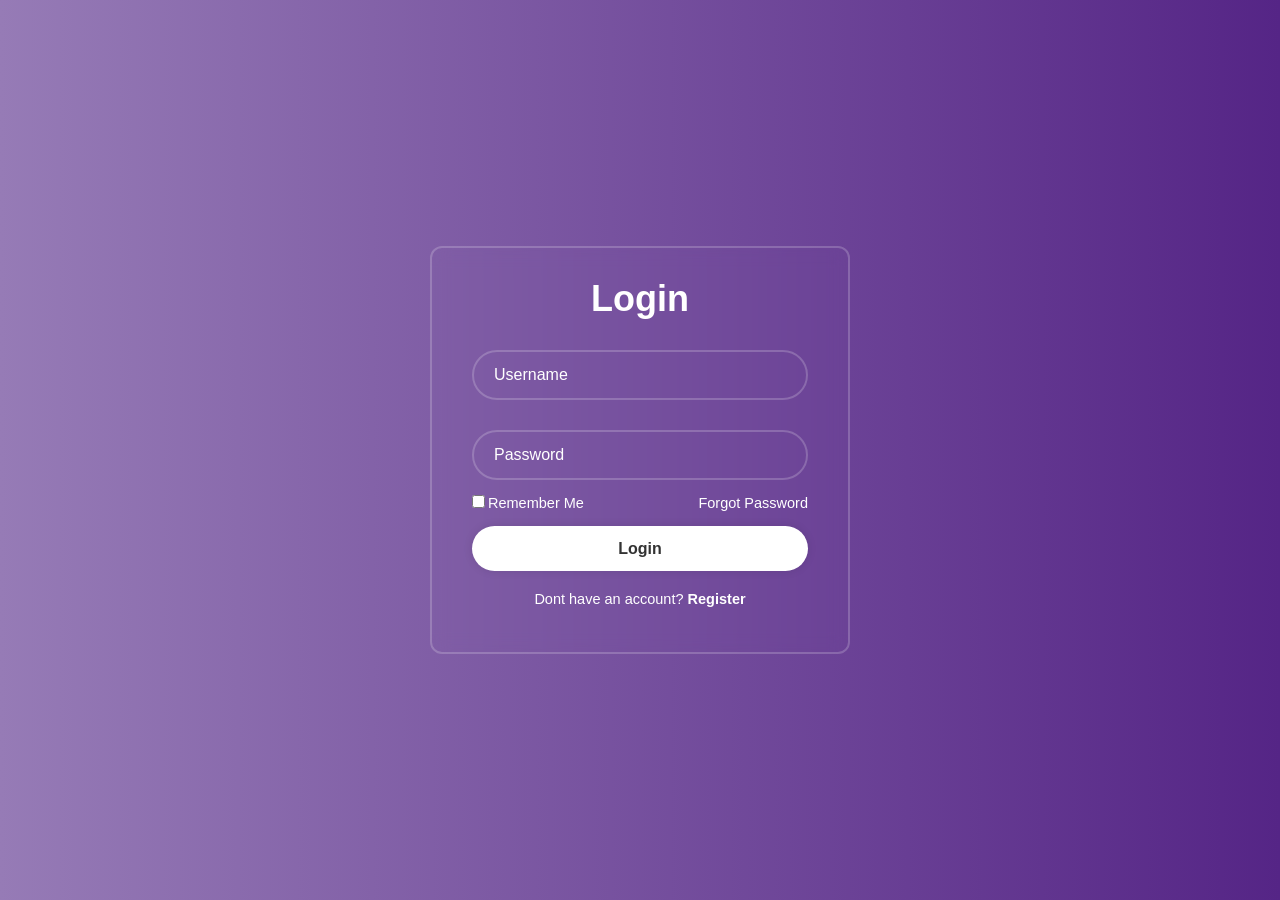
<file: index.html>
<!DOCTYPE html>
<html lang="en">
<head>
  <meta charset="UTF-8">
  <meta name="viewport" content="width=device-width, initial-scale=1.0">
  <title>Login Form</title>
  <link rel="stylesheet" href="style.css">
</head>
<body>
  <div class="wrapper">
    <form action="">
      <h1>Login</h1>
      <div class="input-box">
        <input type="text" placeholder="Username" required>
        <i class='bx bxs-user'></i>
      </div>
      <div class="input-box">
        <input type="password" placeholder="Password" required>
        <i class='bx bxs-lock-alt' ></i>
      </div>
      <div class="remember-forgot">
        <label><input type="checkbox">Remember Me</label>
        <a href="#">Forgot Password</a>
      </div>
      <button type="submit" class="btn">Login</button>
      <div class="register-link">
        <p>Dont have an account? <a href="/login/reg/index.html">Register</a></p>
      </div>
    </form>
  </div>
</body>
</html>
</file>
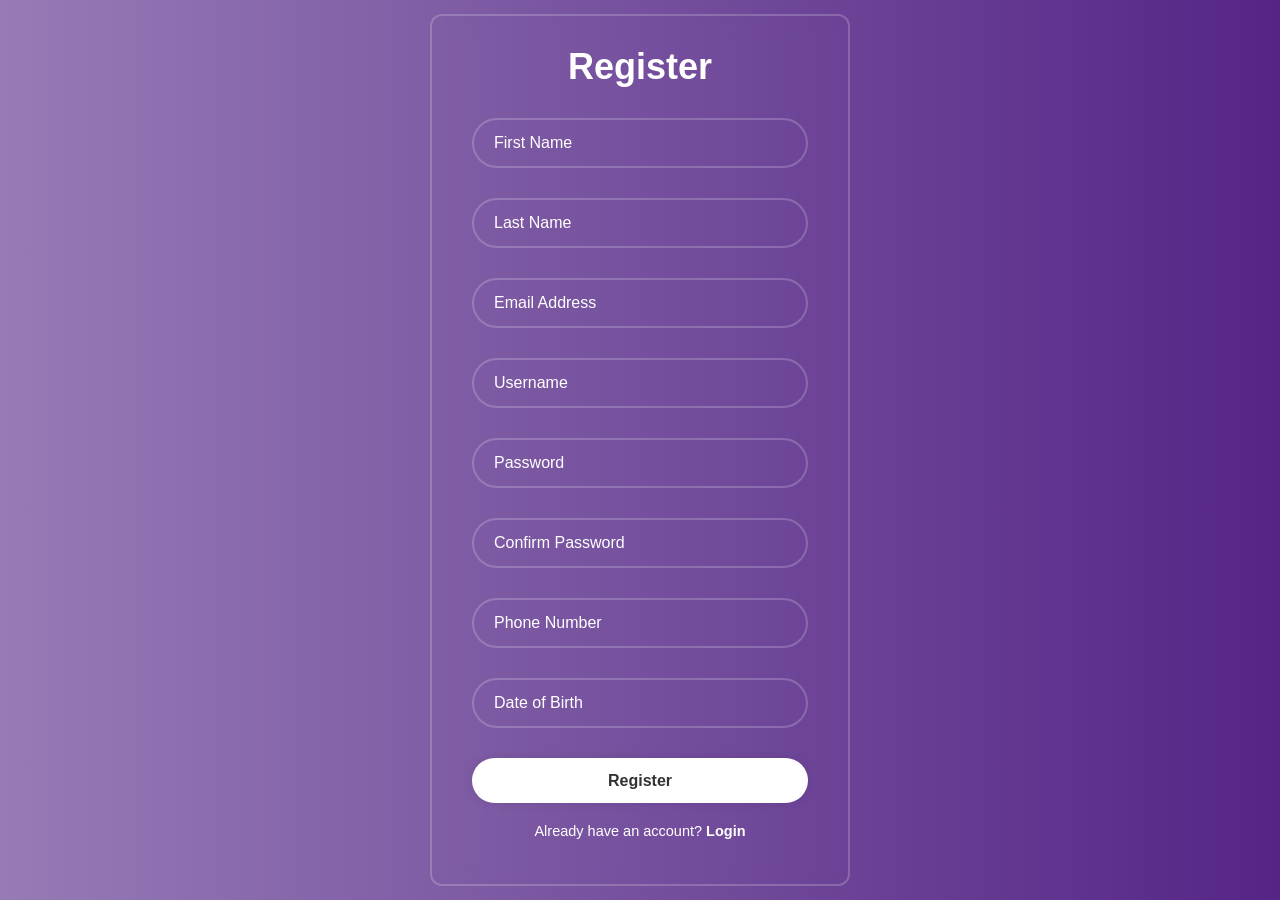
<file: index (2).html>
<!DOCTYPE html>
<html lang="en">
<head>
  <meta charset="UTF-8">
  <meta name="viewport" content="width=device-width, initial-scale=1.0">
  <title>Registration Form</title>
  <link rel="stylesheet" href="style.css">
</head>
<body>
  <div class="wrapper">
    <form action="">
      <h1>Register</h1>
      <div class="input-box">
        <input type="text" placeholder="First Name" required>
        <i class='bx bxs-user'></i>
      </div>
            <div class="input-box">
        <input type="text" placeholder="Last Name" required>
        <i class='bx bxs-user'></i>
      </div>
            <div class="input-box">
        <input type="text" placeholder="Email Address" required>
        <i class='bx bxs-user'></i>
      </div>
            <div class="input-box">
        <input type="text" placeholder="Username" required>
        <i class='bx bxs-user'></i>
      </div>
            <div class="input-box">
        <input type="text" placeholder="Password" required>
        <i class='bx bxs-user'></i>
      </div>
            <div class="input-box">
        <input type="text" placeholder="Confirm Password" required>
        <i class='bx bxs-user'></i>
      </div>
            <div class="input-box">
        <input type="text" placeholder="Phone Number" required>
        <i class='bx bxs-user'></i>
      </div>
      <div class="input-box">
        <input type="text" placeholder="Date of Birth" required>
        <i class='bx bxs-lock-alt' ></i>
      </div>
      <button type="submit" class="btn">Register</button>
      <div class="register-link">
        <p>Already have an account? <a href="login.html">Login</a></p>
      </div>
    </form>
  </div>
</body>
</html>
</file>
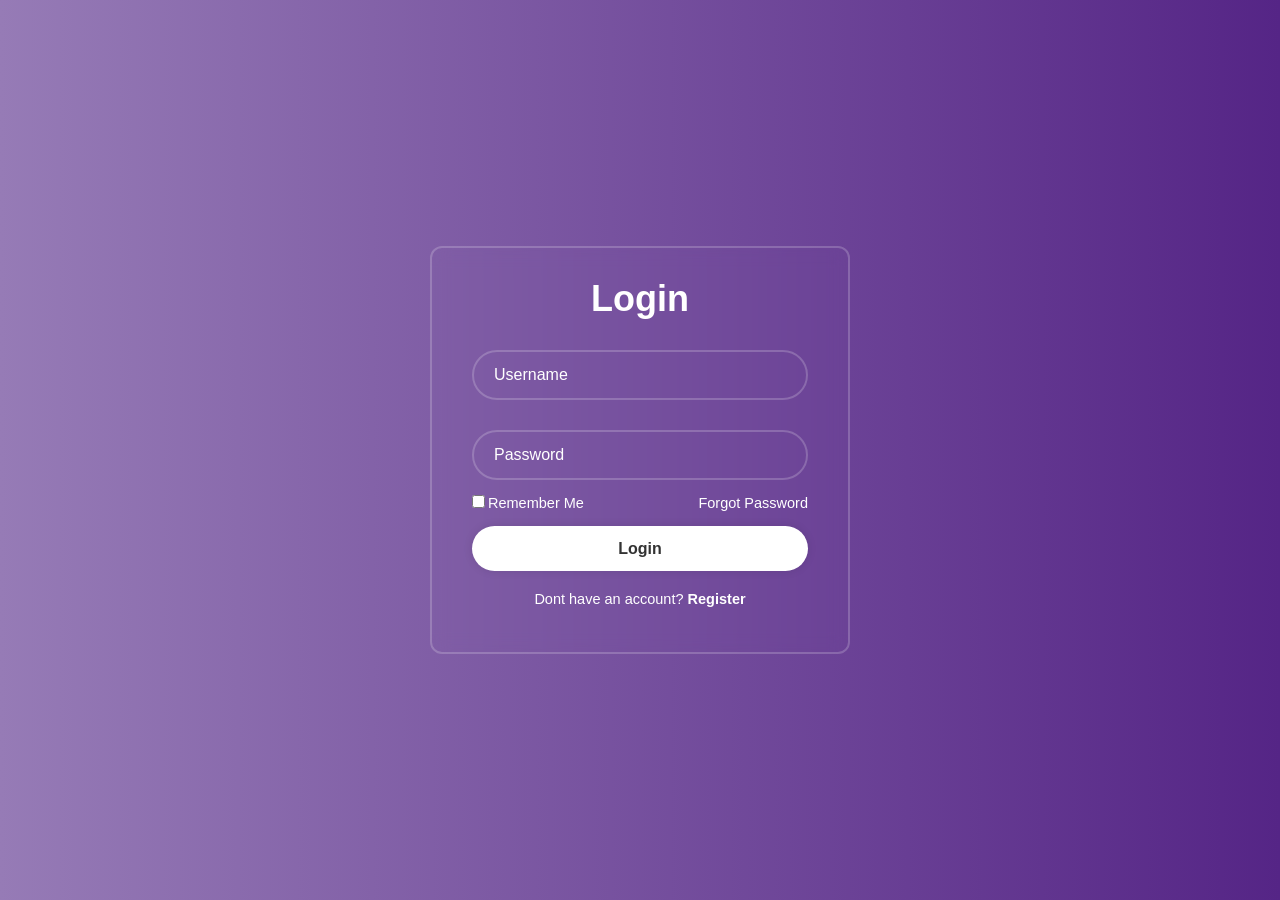
<file: login.html>
<!DOCTYPE html>
<html lang="en">
<head>
  <meta charset="UTF-8">
  <meta name="viewport" content="width=device-width, initial-scale=1.0">
  <title>Login Form</title>
  <link rel="stylesheet" href="style.css">
</head>
<body>
  <div class="wrapper">
    <form action="">
      <h1>Login</h1>
      <div class="input-box">
        <input type="text" placeholder="Username" required>
        <i class='bx bxs-user'></i>
      </div>
      <div class="input-box">
        <input type="password" placeholder="Password" required>
        <i class='bx bxs-lock-alt' ></i>
      </div>
      <div class="remember-forgot">
        <label><input type="checkbox">Remember Me</label>
        <a href="#">Forgot Password</a>
      </div>
      <button type="submit" class="btn">Login</button>
      <div class="register-link">
        <p>Dont have an account? <a href="registration.html">Register</a></p>
      </div>
    </form>
  </div>
</body>
</html>
</file>
<file: style.css>
*{
  margin: 0;
  padding: 0;
  box-sizing: border-box;
  font-family: "Poppins", sans-serif;
}
body{
  display: flex;
  justify-content: center;
  align-items: center;
  min-height: 100vh;
  background: linear-gradient(to right, #967BB6,#552586);
  background-size: cover;
  background-position: center;
}
.wrapper{
  width: 420px;
  background: transparent;
  border: 2px solid rgba(255, 255, 255, .2);
  backdrop-filter: blur(9px);
  color: #fff;
  border-radius: 12px;
  padding: 30px 40px;
}
.wrapper h1{
  font-size: 36px;
  text-align: center;
}
.wrapper .input-box{
  position: relative;
  width: 100%;
  height: 50px;
  
  margin: 30px 0;
}
.input-box input{
  width: 100%;
  height: 100%;
  background: transparent;
  border: none;
  outline: none;
  border: 2px solid rgba(255, 255, 255, .2);
  border-radius: 40px;
  font-size: 16px;
  color: #fff;
  padding: 20px 45px 20px 20px;
}
.input-box input::placeholder{
  color: #fff;
}
.input-box i{
  position: absolute;
  right: 20px;
  top: 30%;
  transform: translate(-50%);
  font-size: 20px;

}
.wrapper .remember-forgot{
  display: flex;
  justify-content: space-between;
  font-size: 14.5px;
  margin: -15px 0 15px;
}
.remember-forgot label input{
  accent-color: #fff;
  margin-right: 3px;

}
.remember-forgot a{
  color: #fff;
  text-decoration: none;

}
.remember-forgot a:hover{
  text-decoration: underline;
}
.wrapper .btn{
  width: 100%;
  height: 45px;
  background: #fff;
  border: none;
  outline: none;
  border-radius: 40px;
  box-shadow: 0 0 10px rgba(0, 0, 0, .1);
  cursor: pointer;
  font-size: 16px;
  color: #333;
  font-weight: 600;
}
.wrapper .register-link{
  font-size: 14.5px;
  text-align: center;
  margin: 20px 0 15px;

}
.register-link p a{
  color: #fff;
  text-decoration: none;
  font-weight: 600;
}
.register-link p a:hover{
  text-decoration: underline;
}
</file>
